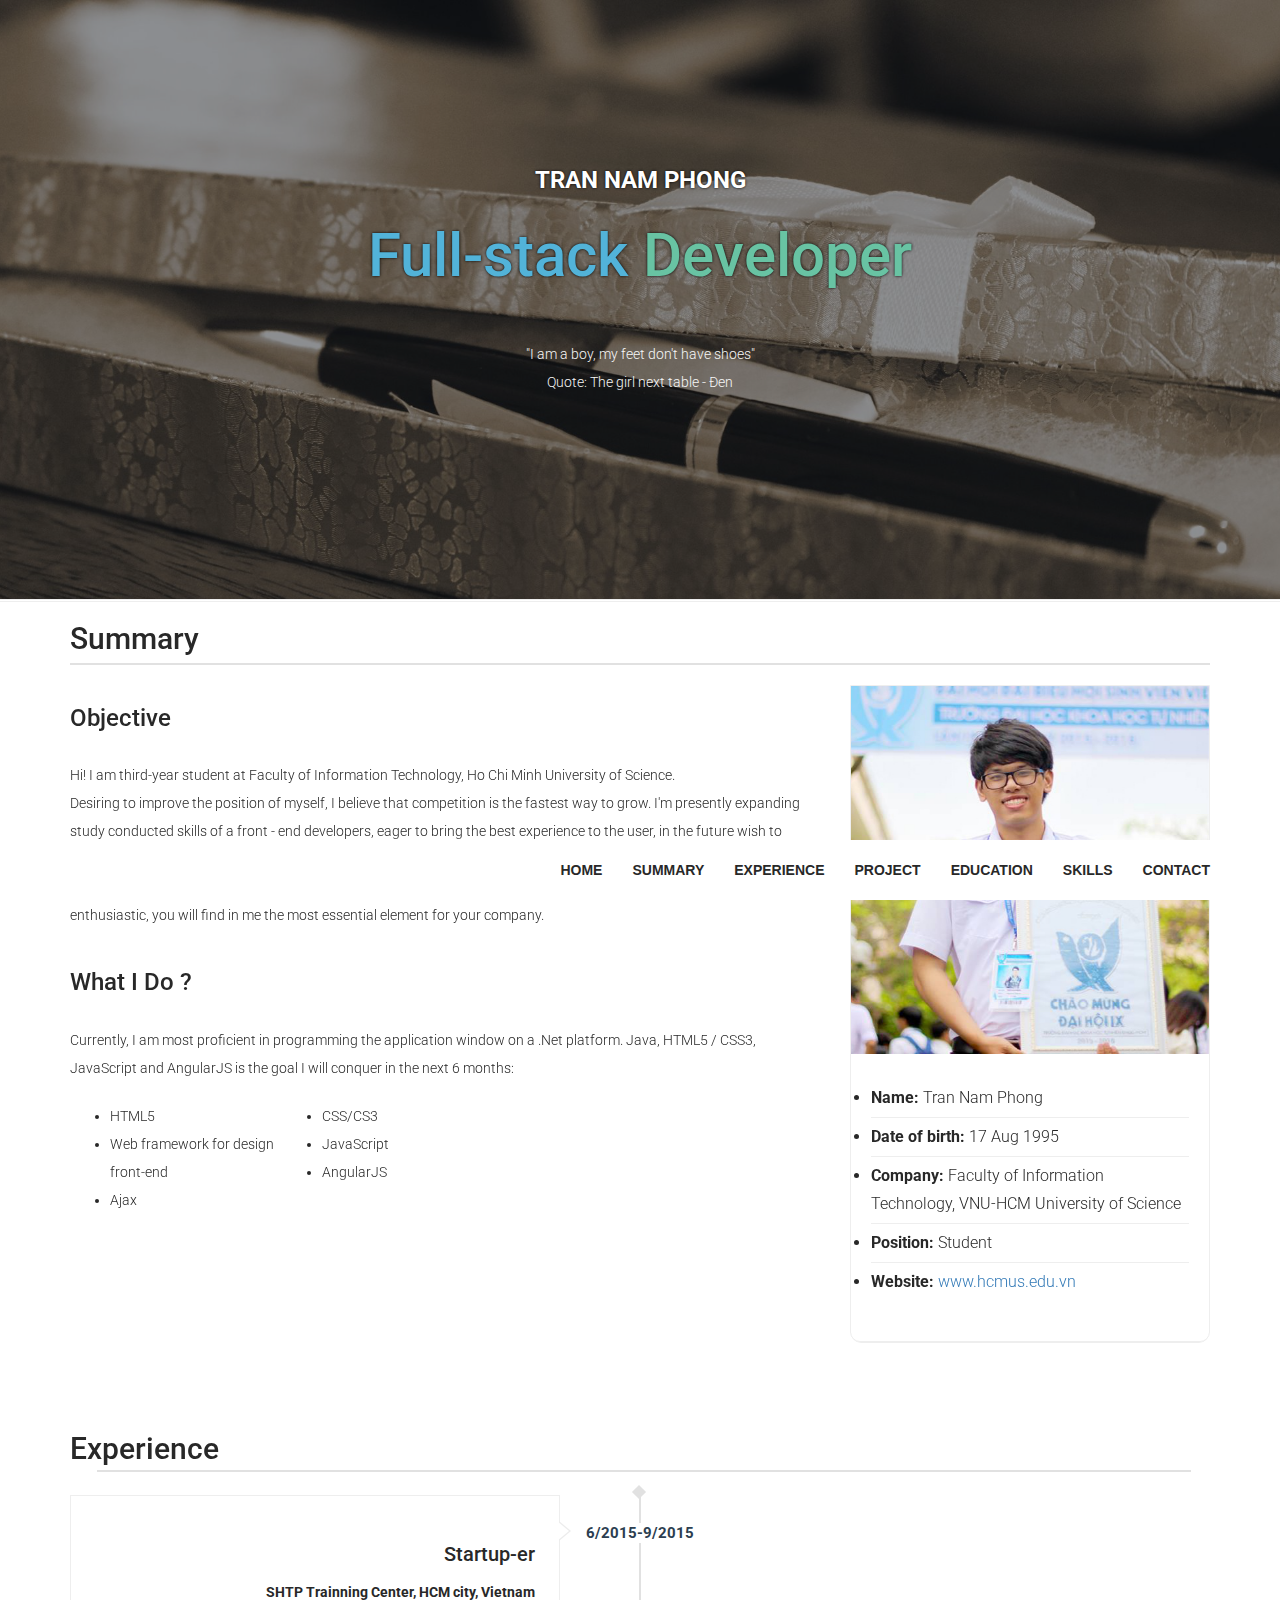
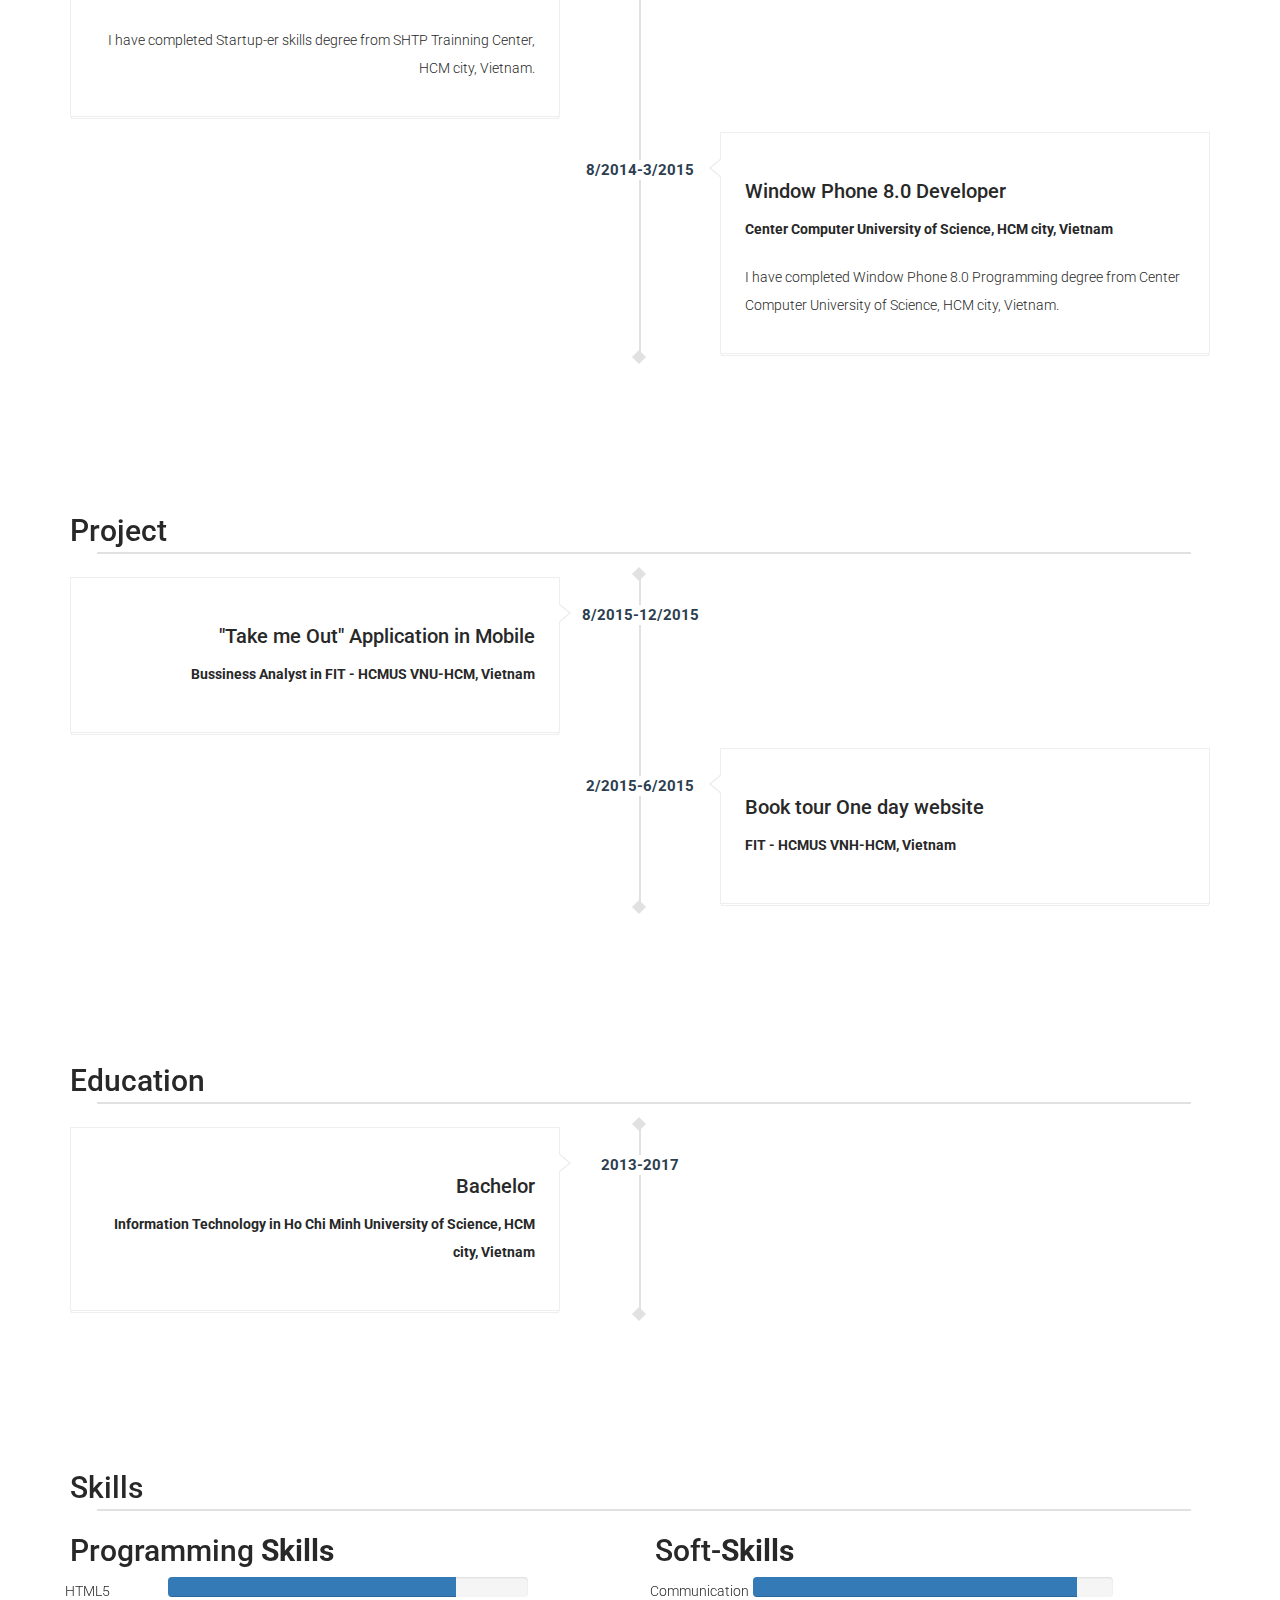
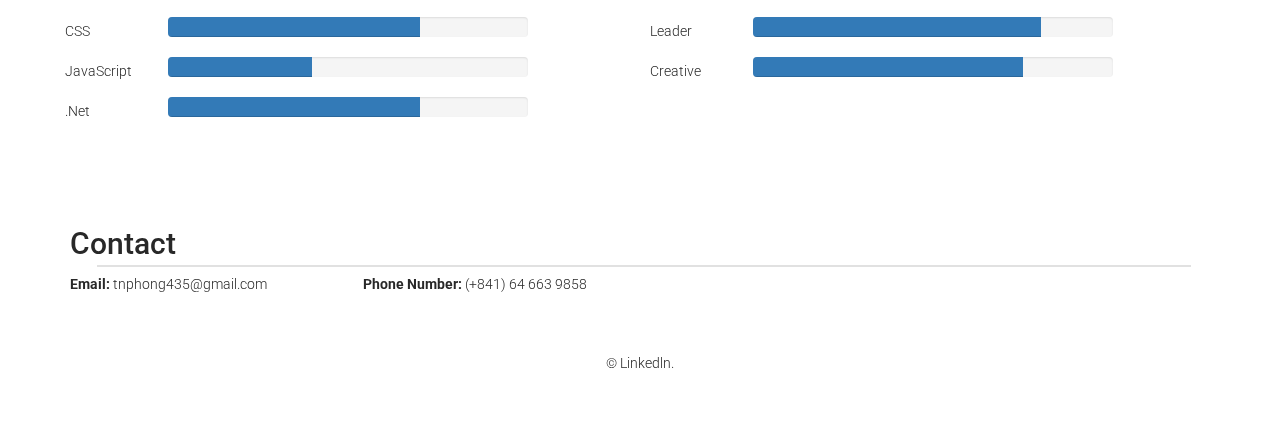
<file: index.html>
﻿<!DOCTYPE html>
<html lang="en">

<head>
	<meta charset="UTF-8">
	<meta name="viewport" content="width=device-width, initial-scale=1.0">
	<meta name="description" content="">
	<meta name="author" content="">

	<title>CV</title>

  <!-- Web Fonts -->
  <link href='http://fonts.googleapis.com/css?family=Roboto:400,300,500,700' rel='stylesheet' type='text/css'>
	<!-- Bootstrap core CSS -->
	<link href="assets/css/bootstrap.min.css" rel="stylesheet" media="screen">
	<!-- Custom styles CSS -->
	<link href="assets/css/style.css" rel="stylesheet" media="screen">
  <!-- Responsive CSS -->
  <link href="assets/css/responsive.css" rel="stylesheet">

  <link rel="shortcut icon" href="assets/images/ico/favicon.ico">
</head>

<body>
	<!-- Home Section -->
	<section id="home" class="tt-fullHeight">
		<div class="intro">
			<div class="intro-sub">TRAN NAM PHONG</div>
			<h1>Full-stack<span> Developer</span></h1>
			<p><br>"I am a boy, my feet don't have shoes"<br>Quote: The girl next table - Đen</p>
	</section><!-- End Home Section -->

	<!-- Navigation -->
	<header class="header">
		<nav class="navbar navbar-custom navbar-fixed-bottom">
			<div class="container">
				<div class="navbar-header">
					<button type="button" class="navbar-toggle" data-toggle="collapse" data-target="#menu">
						<span class="sr-only">Toggle navigation</span>
						<span class="icon-bar"></span>
						<span class="icon-bar"></span>
						<span class="icon-bar"></span>
					</button>
				</div>
				
				<div class="navbar-collapse collapse" id="menu">
					<ul class="nav navbar-nav navbar-right">
						<li><a href="#home">Home</a></li>
						<li><a href="#summary">Summary</a></li>
						<li><a href="#experience">Experience</a></li>
						<li><a href="#project">Project</a></li>
						<li><a href="#education">Education</a></li>
						<li><a href="#skills">Skills</a></li>
						<li><a href="#contact">Contact</a></li>
					</ul>
				</div>
			</div><!-- .container -->
		</nav>
	</header><!-- End Navigation -->


    <!-- About Section -->
	<section id="summary" class="section-padding">
      <div class="container">
	  <div class="summary-tittle">
		<h2>Summary</h2>
		</div>
        <div class="row">
          <div class="col-md-4 col-md-push-8">
            <div class="biography">
              <div class="myphoto">
                <img src="assets/images/avarta.jpg" alt="">
              </div>
              <ul>
                <li><strong>Name:</strong> Tran Nam Phong</li>
                <li><strong>Date of birth:</strong> 17 Aug 1995</li>
                <li><strong>Company:</strong> Faculty of Information Technology, VNU-HCM University of Science</li>
                <li><strong>Position:</strong> Student</li>
                <li><strong>Website: </strong><a href="http://www.hcmus.edu.vn/">www.hcmus.edu.vn</a></li>
              </ul>
            </div>
          </div> <!-- col-md-4 -->

          <div class="col-md-8 col-md-pull-4">
            <div class="short-info">
              <h3>Objective</h3>
              <p>Hi! I am third-year student at Faculty of Information Technology, Ho Chi Minh University of Science.</br>Desiring to improve the position of myself, I believe that competition is the fastest way to grow. I'm presently expanding study conducted skills of a front - end developers, eager to bring the best experience to the user, in the future wish to develop more concrete skills back-end. Mastering the components of a system that I will no longer be limited by that system. The ability to endure high pressure and the concentration are trained for a long time, and is a progressive and enthusiastic, you will find in me the most essential element for your company.</p>
            </div>

            <div class="short-info">
              <h3>What I Do ?</h3>
              <p>Currently, I am most proficient in programming the application window on a .Net platform. Java, HTML5 / CSS3, JavaScript and AngularJS is the goal I will conquer in the next 6 months:</p>

              <ul class="list-check">
                <li>HTML5</li>
                <li>CSS/CS3</li>
                <li>Web framework for design</br>front-end</li>
                <li>JavaScript</li>
                <li>AngularJS</li>
                <li>Ajax</li>
              </ul>
            </div>      
        </div> <!-- /.row -->
      </div> <!-- /.container -->
    </section><!-- End summary Section -->

        <!-- experience Section -->
    <section id="experience" class="experience-section section-padding">
        <div class="container">
            <div class="row">
                <div class="col-md-12">
                    <div class="experience-title">
                        <h2 class="section-title">Experience</h2>
                    </div>
                    <div class="experience">
                        <ul class="timeline">
                            <li>
                                <div class="posted-date">
                                    <span class="month">6/2015-9/2015</span>
                                </div><!-- /posted-date -->

                                <div class="timeline-panel">
                                    <div class="timeline-content">
                                        <div class="timeline-heading">
                                            <h3>Startup-er</h3>
                                            <span>SHTP Trainning Center, HCM city, Vietnam</span>
                                        </div><!-- /timeline-heading -->

                                        <div class="timeline-body">
                                            <p>I have completed Startup-er skills degree from SHTP Trainning Center, HCM city, Vietnam.</p>
                                        </div><!-- /timeline-body -->
                                    </div> <!-- /timeline-content -->
                                </div><!-- /timeline-panel -->
                            </li>

                            <li class="timeline-inverted">
                                <div class="posted-date">
                                    <span class="month">8/2014-3/2015</span>
                                </div><!-- /posted-date -->

                                <div class="timeline-panel">
                                    <div class="timeline-content">
                                        <div class="timeline-heading">
                                            <h3>Window Phone 8.0 Developer</h3>
                                            <span>Center Computer University of Science, HCM city, Vietnam</span>
                                        </div><!-- /timeline-heading -->

                                        <div class="timeline-body">
                                            <p>I have completed Window Phone 8.0 Programming degree from Center Computer University of Science, HCM city, Vietnam.</p>
                                        </div><!-- /timeline-body -->
                                    </div> <!-- /timeline-content -->
                                </div> <!-- /timeline-panel -->
                            </li>
                        </ul>
                    </div>
                </div>
            </div><!-- /row -->
       </div><!-- /.container -->
    </section><!-- End experience Section -->

        <!-- project Section -->
    <section id="project" class="experience-section section-padding">
        <div class="container">
            <div class="row">
                <div class="col-md-12">
                    <div class="experience-title">
                        <h2 class="section-title">Project</h2>
                    </div>
                    <div class="experience">
                        <ul class="timeline">
                            <li>
                                <div class="posted-date">
                                    <span class="month">8/2015-12/2015</span>
                                </div><!-- /posted-date -->

                                <div class="timeline-panel">
                                    <div class="timeline-content">
                                        <div class="timeline-heading">
                                            <h3>"Take me Out" Application in Mobile</h3>
                                            <span>Bussiness Analyst in FIT - HCMUS VNU-HCM, Vietnam</span>
                                        </div><!-- /timeline-heading -->
                                   </div> <!-- /timeline-content -->
                                </div><!-- /timeline-panel -->
                            </li>

                            <li class="timeline-inverted">
                                <div class="posted-date">
                                    <span class="month">2/2015-6/2015</span>
                                </div><!-- /posted-date -->

                                <div class="timeline-panel">
                                    <div class="timeline-content">
                                        <div class="timeline-heading">
                                            <h3>Book tour One day website</h3>
                                            <span>FIT - HCMUS VNH-HCM, Vietnam</span>
                                        </div><!-- /timeline-heading -->
                                   </div> <!-- /timeline-content -->
                                </div> <!-- /timeline-panel -->
                            </li>
                       </ul>
                    </div>
                </div>
            </div><!-- /row -->
       </div><!-- /.container -->
    </section><!-- End project Section -->

        <!-- education Section -->
    <section id="education" class="experience-section section-padding">
        <div class="container">
            <div class="row">
                <div class="col-md-12">
                    <div class="experience-title">
                        <h2 class="section-title">Education</h2>
                    </div>
                    <div class="experience">
                        <ul class="timeline">
                            <li>
                                <div class="posted-date">
                                    <span class="month">2013-2017</span>
                                </div><!-- /posted-date -->

                                <div class="timeline-panel">
                                    <div class="timeline-content">
                                        <div class="timeline-heading">
                                            <h3>Bachelor</h3>
                                            <span>Information Technology in Ho Chi Minh University of Science, HCM city, Vietnam</span>
                                        </div><!-- /timeline-heading -->
                                    </div> <!-- /timeline-content -->
                                </div><!-- /timeline-panel -->
                            </li>
                        </ul>
                    </div>
                </div>
            </div><!-- /row -->
       </div><!-- /.container -->
    </section><!-- End education Section -->
	            
    <!--Skills-->
    <section id="skills" class="skills-section section-padding">
    	<div class="container">
            <h2 class="section-title">Skills</h2>

        	<div class="row">
                <div class="col-sm-6">
                    <h2>Programming <strong>Skills</strong></h2>
                    <div class="row">
                        <div class="col-md-2 skilltitle">HTML5</div>
                        <div class="col-md-8">
                            <div class="progress">
                                <div class="progress-bar" style="width: 80%;">
                                    <span class="sr-only">80% Complete</span>
                                </div>
                            </div>
                        </div>
                    </div>
                    <div class="row">
                        <div class="col-md-2 skilltitle">CSS</div>
                        <div class="col-md-8">
                            <div class="progress">
                                <div class="progress-bar" style="width: 70%;">
                                    <span class="sr-only">70% Complete</span>
                                </div>
                            </div>
                        </div>
                    </div>
                    <div class="row">
                        <div class="col-md-2 skilltitle">JavaScript</div>
                        <div class="col-md-8">
                            <div class="progress">
                                <div class="progress-bar" style="width: 40%;">
                                    <span class="sr-only">40% Complete</span>
                                </div>
                            </div>
                        </div>
                    </div>
                    <div class="row">
                        <div class="col-md-2 skilltitle">.Net</div>
                        <div class="col-md-8">
                            <div class="progress">
                                <div class="progress-bar" style="width: 70%;">
                                    <span class="sr-only">70% Complete</span>
                                </div>
                            </div>
                        </div>
                    </div>      
                </div>
                <div class="col-sm-6">
                    <h2>Soft-<strong>Skills</strong></h2>
                   <div class="row">
                        <div class="col-md-2 skilltitle">Communication</div>
                        <div class="col-md-8">
                            <div class="progress">
                                <div class="progress-bar" role="progressbar" aria-valuenow="90" aria-valuemin="0" aria-valuemax="100" style="width: 90%;">
                                    <span class="sr-only">90% Complete</span>
                                </div>
                            </div>
                        </div>
                    </div>
                    <div class="row">
                        <div class="col-md-2 skilltitle">Leader</div>
                        <div class="col-md-8">
                            <div class="progress">
                                <div class="progress-bar" role="progressbar" aria-valuenow="80" aria-valuemin="0" aria-valuemax="100" style="width: 80%;">
                                    <span class="sr-only">80% Complete</span>
                                </div>
                            </div>
                        </div>
                    </div>
                    <div class="row">
                        <div class="col-md-2 skilltitle">Creative</div>
                        <div class="col-md-8">
                            <div class="progress">
                                <div class="progress-bar" role="progressbar" aria-valuenow="75" aria-valuemin="0" aria-valuemax="100" style="width: 75%;">
                                    <span class="sr-only">75% Complete</span>
                                </div>
                            </div>
                        </div>
                    </div>
                </div>
            </div>
        </div>        
    </section>

    <!-- Contact Section -->
    <section id="contact" class="contact-section section-padding">
      <div class="container">
        <h2 class="section-title">Contact</h2>

        <div class="row">
          <div class="col-md-6">
            <div class="row center-xs">
              <div class="col-sm-6">
                <strong>Email:</strong>
                  tnphong435@gmail.com
              </div>

              <div class="col-sm-6">
                <div class="contact-number">
                  <strong>Phone Number:</strong>
                  (+841) 64 663 9858<br>
                </div>
            </div>

          <div class="row">
            <div class="col-sm-12">
              <div class="location-map">
                <div id="mapCanvas" class="map-canvas"></div>
              </div>
            </div>
          </div>

          </div>
        </div><!-- /.row -->
      </div><!-- /.container -->
    </section><!-- End Contact Section -->


	<!-- Footer Section -->
    <footer class="footer-wrapper">
      <div class="container">
        <div class="row">
          <div class="col-md-12">
            <div class="copyright text-center">
              <p>&copy; Linkedln.</p>
            </div>
          </div>
        </div>
      </div>
    </footer><!-- End Footer Section -->


	<!-- Javascript files -->
	<script src="assets/js/bootstrap.min.js"></script>
</body>
</html>
</file>
<file: assets/css/style.css>
body{
    font-family: 'Roboto', sans-serif;
    line-height: 28px;
    font-weight: 300;
    font-size: 14px;
    color:#282828;
    background-color: #fff;
    -webkit-text-size-adjust: 100%;
    -webkit-font-smoothing: antialiased !important;
}

body, html{
    overflow-x:hidden;
}

.section-padding {
	padding: 20px 0 50px;
	position: relative;
}

.section-padding:before{
	content: "";
	position: absolute;
    height: 2px;
	width: 85.5%;
    background-color: #e1e1e1;
	left: 97px;
	bottom: -80px;
}

.tt-fullHeight{
        height: 600px !important;
}

#home {
	background: url(../images/home.jpg) no-repeat center center;
    background-attachment: fixed;
	background-color: #222;
	background-size: cover;
	padding: 0;
	position: relative;
}

#home:before {
	content: "";
	background-color: rgba(26, 30, 35, 0.5);
	position: absolute;
	top: 0;
	left: 0;
	width: 100%;
	height: 100%;
}

.intro {
	position: absolute;
	width: 100%;
	top: 50%;
	left: 0;
	text-align: center;
	-webkit-transform: translate(0%, -50%);
	   -moz-transform: translate(0%, -50%);
		-ms-transform: translate(0%, -50%);
		 -o-transform: translate(0%, -50%);
			transform: translate(0%, -50%);
	padding: 0 15px;
}

.intro h1{
	font-size: 60px;
	line-height: 80px;
	margin-bottom: 16px;
	text-shadow: 0px 0px 3px black;
	color: #52b3d9;
}
.intro h1 span{
	color: #68c3a3;
}
.intro p{
	color: #f7f7f7;
	margin-bottom: 40px;
}

.intro-sub {
	color: #fff;
	font-size: 24px;
	line-height: 32px;
	font-weight: 700;
	text-transform: uppercase;
	text-shadow: 0px 0px 3px black;
	display: block;
	margin-bottom: 20px;
}

/*Navigation*/

.header {
    border-bottom: 1px solid #eee;
    position: relative;
    width: 100%;
    z-index: 998;
    padding-bottom: 1px;
    background: #fff;
}

.header::before {
    border-bottom:1px solid #eee;
    width: 100%;
    position: absolute;
    content: "";
    height: 2px;
    bottom: 1px;
    left: 0;
}

.navbar-custom {
    border: 0;
    border-radius: 0;
    margin: 0;
    text-transform: uppercase;
    font-family: 'Roboto Condensed', sans-serif;
}


.navbar-custom,
.navbar-custom .dropdown-menu {
    background: #fff;
    padding: 0;
}

.navbar-custom ul li a span{
    margin-left:5px;
}

.navbar-custom .dropdown-menu {
    margin-top:10px;
    display: block;
    visibility: hidden;
    opacity:0;
    border: 1px solid #ddd;
    border-top: 2px solid #68c3a3;
    border-radius: 0;
    border-bottom: 3px double #ddd;
    background-color: #FFFFFF;
    -webkit-transition:all 400ms;
    -moz-transition:all 400ms;
    -o-transition:all 400ms;
    transition:all 400ms;
}

.navbar-right .dropdown-menu {
  right: auto;
  left: 0;
}
.navbar-custom .navbar-nav > li:hover .dropdown-menu{
    display: block;
    opacity:1;
    visibility: visible;
    margin-top:-2px;
}

.navbar-custom .navbar-nav > li > a{
    color: #282828;
    font-size: 14px;
    font-weight: 700;
    padding-top: 20px;
    padding-bottom: 20px;
    text-transform: uppercase;
}

.navbar-custom .dropdown-menu > li{
    border-bottom: 1px solid #F0F0F0;
}

.navbar-custom .dropdown-menu > li:last-child{
    border-bottom: 0;
}

.navbar-custom .dropdown-menu > li > a {
    padding: 10px 20px;
    color: #282828;
    font-size: 14px;
    font-weight: 700;
}

.navbar-custom .nav li.active,
.navbar-custom .nav li a:hover,
.navbar-custom .nav li a:focus,
.navbar-custom .navbar-nav > li.active > a {
    background: none;
    outline: 0;
    color: #68c3a3;
}

.navbar-custom .navbar-brand {
    font-weight: 700;
    font-size: 18px;
}

.navbar-custom .nav .open > a,
.navbar-custom .dropdown-menu > li > a:hover,
.navbar-custom .dropdown-menu > li > a:focus {
    background: #f5f5f5;
}

.navbar-custom .navbar-toggle .icon-bar {
    background: #222;
}


/*Section summary*/
.summary-tittle{
	bottom:20px;
	position: relative;
}

.summary-tittle:before{
	content: "";
	position: absolute;
    height: 2px;
	width: 100%;
    background-color: #e1e1e1;
	left: 0px;
	bottom: -10px;
}

.short-info {
    margin-bottom: 40px;
}

.short-info h3 {
    margin-bottom: 30px;
}

.short-info ul {
    margin-top: 10px;
    display:inline-block;
}
.short-info ul li {
    width: 50%;
    float: left;
}

.biography{
    border-bottom-left-radius: 10px;
    border-bottom-right-radius: 10px;
    border:1px solid #EEEEEE;
    position: relative;
}

.biography::after{
    content: "";
    border-bottom: 1px solid #EEEEEE;
    position: absolute;
    bottom: -2px;
    width: 100%;
    border-radius: 10px;
    height: 20px;
}

.myphoto img{
    height: 368px;
	position: relative;
    z-index: -1;
}

.biography ul{
    padding:25px 20px 30px;
}

.biography ul li{
    padding:5px 0;
    font-size: 16px;
    border-bottom:1px solid #EEEEEE;
}

.biography ul li:last-child{
    border-bottom:0;
}

/*experience Section*/

/*Timeline*/
.experience-section > div > div{
    margin-bottom: 60px;
}
.experience-section > div > div:nth-of-type(2){
    margin-bottom: 0;
}
.experience-title{
    margin-bottom: 30px;
}
.timeline {
    position: relative;
    padding: 0;
    list-style: none;
}

.experience{
    position: relative;
}

.experience:before{
    content: "";
    position: absolute;
    top: -8px;
    width: 10px;
    height: 10px;
    background-color: #e1e1e1;
    left: 50%;
    margin-left: -6px;
    -webkit-transform: rotate(45deg);
       -moz-transform: rotate(45deg);
        -ms-transform: rotate(45deg);
         -o-transform: rotate(45deg);
            transform: rotate(45deg);
}

.experience:after{
    content: "";
    position: absolute;
    bottom: -8px;
    width: 10px;
    height: 10px;
    background-color: #e1e1e1;
    left: 50%;
    margin-left: -6px;
    -webkit-transform: rotate(45deg);
       -moz-transform: rotate(45deg);
        -ms-transform: rotate(45deg);
         -o-transform: rotate(45deg);
            transform: rotate(45deg);
}

.timeline:before {
    content: "";
    position: absolute;
    top: 0;
    bottom: 0;
    width: 2px;
    margin-left: -1.5px;
    background-color: #e1e1e1;
}

.timeline>li {
    position: relative;
    margin-bottom: 50px;
    min-height: 50px;
}

.timeline>li:before,
.timeline>li:after {
    content: " ";
    display: table;
}

.timeline>li:after {
    clear: both;
}

.timeline>li .timeline-panel {
    float: left;
    position: relative;
    width: 100%;
}

.timeline-content{
    padding:5px 20px 0 20px;
}

.timeline>li .timeline-panel:before {
    right: auto;
    left: -15px;
    border-right-width: 15px;
    border-left-width: 0;
}

.timeline>li .timeline-panel:after {
    right: auto;
    left: -14px;
    border-right-width: 14px;
    border-left-width: 0;
}

.timeline>li .posted-date {
    position: relative;
    text-align: center;
    background-color: #fff;
    left: 20px;
}


.timeline>li .posted-date .month {
    font-size: 15px;
    line-height: 20px;
    font-weight: 700;
    display: block;
    color: #2c3e50;
    top: 0;
    float: left;
}

.timeline>li.timeline-inverted>.timeline-panel {
    float: right;
    text-align: left;
}

.timeline>li.timeline-inverted>.timeline-panel:before {
    right: auto;
    left: -15px;
    border-right-width: 15px;
    border-left-width: 0;
}

.timeline>li.timeline-inverted>.timeline-panel:after {
    right: auto;
    left: -14px;
    border-right-width: 14px;
    border-left-width: 0;
}

.timeline>li:last-child {
    margin-bottom: 0;
}

.timeline-heading h3 {
    font-size: 20px;
    line-height: 28px;
}
.timeline-heading span{
    display: block;
    font-weight: 700;
    margin-bottom: 20px;
}

.timeline:before {
    left: 50%;
}

.timeline>li {
    margin-bottom: 15px;
    min-height: 100px;
}

.timeline>li .posted-date {
    position: absolute;
    text-align: center;
    background-color: #fff;
}

.timeline>li .timeline-panel {
    float: left;
    width: 43%;
    text-align: right;
    border: 1px solid #eee;
    position: relative;
}

.timeline-content{
    position: relative;
    padding: 24px;
    background-color: #fff;
    -webkit-transition:all 400ms;
    -moz-transition:all 400ms;
    -o-transition:all 400ms;
    transition: all 400ms;
}

.timeline-content::after{
    border: 1px solid #eee;
    width: 100%;
    position: absolute;
    content: "";
    bottom: -3px;
    height:10px;
    left: 0;
    z-index: -1;
}

.timeline>li .timeline-content:hover {
    background: #68c3a3;
    color: #fff;
}

.timeline>li .timeline-panel::before,
.timeline>li.timeline-inverted .timeline-panel::before {
    content: "";
    top: 25px;
    position: absolute;
    border-top: 10px solid transparent;
    border-bottom: 10px solid transparent;
}
.timeline>li .timeline-panel::before {
    left: 100%;
    border-left: 12px solid #ECECEC;
    -webkit-transition:all 400ms;
    -moz-transition:all 400ms;
    -o-transition:all 400ms;
    transition: all 400ms;
}
.timeline>li .timeline-panel:hover::before {
    border-left: 12px solid #68c3a3;
}

.timeline>li.timeline-inverted .timeline-panel::before {
    right: 100%;
    border-right: 12px solid #ECECEC;
    -webkit-transition:all 400ms;
    -moz-transition:all 400ms;
    -o-transition:all 400ms;
    transition: all 400ms;
}
.timeline>li.timeline-inverted .timeline-panel:hover::before {
    border-right: 12px solid #68c3a3;
    border-left: 0;
}

.timeline>li .timeline-panel::after,
.timeline>li.timeline-inverted .timeline-panel::after {
    content: "";
    top: 25px;
    position: absolute;
    border-top: 10px solid transparent;
    border-bottom: 10px solid transparent;
}
.timeline>li .timeline-panel::after {
    left: 100%;
    margin-left: -2px;
    border-left: 12px solid #FFFFFF;
    -webkit-transition:all 400ms;
    -moz-transition:all 400ms;
    -o-transition:all 400ms;
    transition: all 400ms;
}
.timeline>li .timeline-panel:hover::after {
    border-left: 12px solid #68c3a3;
}

.timeline>li.timeline-inverted .timeline-panel::after {
    right: 100%;
    margin-right:-2px;
    border-right: 12px solid #FFFFFF;
    -webkit-transition:all 400ms;
    -moz-transition:all 400ms;
    -o-transition:all 400ms;
    transition: all 400ms;
}
.timeline>li.timeline-inverted .timeline-panel:hover::after {
    border-right: 12px solid #68c3a3;
    border-left: 0;
}

.timeline>li .posted-date {
    left: 50%;
    width: 120px;
    margin-left: -60px;
    margin-top: 28px;
}
.timeline>li .posted-date .month {
    float: none;
}

.row > div .skilltitle{
	padding-left: 10px;
	padding-top: -10px;
}
</file>
<file: assets/css/responsive.css>
/* Extra small devices (phones, less than 768px) */
@media (max-width : 766px) {
	.intro h1 {
		font-size: 40px;
		line-height: 40px;
	}

	.social-icons ul{
		margin-left: 0;
	}

	.social-icons li{
		padding:0;
	}

	.social-icons a i{
		margin:0 5px;
	}

	.mouse-icon{
		display:none;
	}

	.navbar-custom .navbar-brand,
	.navbar-custom .navbar-nav > li > a,
	.navbar-custom .navbar-nav .dropdown-menu > li > a {
		padding:10px 15px;
	}

	.navbar-custom .dropdown-menu{
		margin-left: 20px;
	}

	/*about me section*/
	.biography {
		margin-top: 20px;
		margin-bottom: 45px;
	}

	ul.list-check li {
		width: 100%;
	}

	.download-button .btn{
		margin-bottom: 20px;
	}


	/*resume*/
	.resume:before,
	.resume:after{
		left:1px;
	}

	/*skill section*/
	.skill-title h3 {
		font-size: 12px;
	}

	/*facts section*/
	.count-wrap i {
		font-size: 40px;
	}

	.count-wrap h3 {
		font-size: 30px;
		line-height: 16px;
	}

	.count-wrap p {
		font-size: 10px;
		font-weight: 400;
		line-height: 18px;
	}

	.count-wrap > div{
		margin-bottom: 40px;
	}

	#filter li{
		margin-bottom: 20px;
	}

	/*blog section*/
	.blog-post-wrapper {
		margin-bottom: 40px;
	}

	/*hire us section*/
	.hire-section h2 {
		line-height: 40px;
	}

	/*contact section*/
	.contact-form {
		margin-bottom: 40px;
	}

	.contact-section div > i {
		float: none;
		margin-right: 0;
	}
	.center-xs {
		text-align: center;
	}

	/*service*/
	.service-wrap > div{
		margin-bottom:100px;
	}

	.service-wrap > div:nth-child(4){
		margin-bottom:0;
	}

	/*HOME TWO*/
	#homeTwo:before{
		width:100%;
	}

	.personal-info{
		text-align: center;
		padding:0 15px;
	}

	.personal-info h1{
		font-size: 40px;
		line-height: 50px;
	}

	.personal-info .intro-sub{
		font-size: 18px;
  		line-height: 20px;
	}

	.personal-info p{
		line-height: 20px;
		margin-bottom: 20px;
	}

	.personal-info .my-signature {
	  	display: none;
	}

	.personal-info .download-button a{
		padding: 5px 10px;
  		font-size: 15px;
  		margin-right: 0;
	}
}

/* Landscape Mobile */
@media only screen and (min-width : 480px) and (max-width : 767px) {
	.intro h1 {
		font-size: 60px;
		line-height: 80px;
	}
	
	.social-icons ul{
		margin-left: -5px;
	}

	.social-icons li{
		padding:0 5px;
	}

	.social-icons a i{
		margin:0 7px;
	}

	.mouse-icon{
		display:none;
	}

	.navbar-custom .navbar-brand,
	.navbar-custom .navbar-nav > li > a,
	.navbar-custom .navbar-nav .dropdown-menu > li > a {
		padding:10px 15px;
	}

	.navbar-custom .dropdown-menu{
		margin-left: 20px;
	}

	/*about me section*/
	.biography {
		margin-top: 20px;
		margin-bottom: 45px;
	}

	ul.list-check li {
		width: 50%;
	}


	/*resume*/
	.resume:before,
	.resume:after{
		left:1px;
	}

	/*skill section*/
	.skill-title h3 {
		font-size: 12px;
	}

	/*facts section*/
	.count-wrap i {
		font-size: 64px;
	}

	.count-wrap h3 {
		font-size: 50px;
		line-height: 28px;
	}

	.count-wrap p {
		font-size: 18px;
		font-weight: 700;
		line-height: 28px;
	}

	.count-wrap > div{
		margin-bottom: 40px;
	}

	/*blog section*/
	.blog-post-wrapper {
		margin-bottom: 40px;
	}

	/*hire us section*/
	.hire-section h2 {
		line-height: 40px;
	}

	/*contact section*/
	.contact-form {
		margin-bottom: 40px;
	}

	.contact-section .map-icon, 
	.contact-section .mobile-icon {
		float: none;
	}
	.center-xs {
		text-align: center;
	}

	/*service*/
	.service-wrap > div{
		margin-bottom:100px;
	}

	.service-wrap > div:nth-child(4){
		margin-bottom:0;
	}

	/*HOME TWO*/
	#homeTwo:before{
		width:100%;
	}

	.personal-info{
		text-align: center;
		padding:0 15px;
	}

	.personal-info h1{
		font-size: 60px;
  		line-height: 80px;
	}

	.personal-info .intro-sub{
		font-size: 24px;
		line-height: 32px;
	}

	.personal-info p{
		font-size: 14px;
		line-height: 28px;
	}

	.personal-info .my-signature {
	    margin-bottom: 45px;
	    display: block;
	}

	.personal-info .download-button a{
		padding: 14px 20px;
  		font-size: 14px;
  		margin-right: 20px;
	}


}


/* Small devices (tablets, 768px and up) */
@media (min-width : 768px) and (max-width : 991px) {
	.navbar-custom .navbar-brand{
		padding: 10px 15px;
	}

	.navbar-custom .navbar-nav > li > a, 
	.navbar-custom .navbar-nav .dropdown-menu > li > a{
		font-size: 12px;
		padding: 15px;
	}

	/*about me section*/
	.biography {
		margin-top: 20px;
		margin-bottom: 45px;
	}

	/*resume*/
	.resume:before,
	.resume:after{
		left:0px;
	}

	/*skill section*/
	.skill-title h3 {
		font-size: 14px;
	}

	/*blog section*/
	.blog-post-wrapper {
		margin-bottom: 40px;
	}

	.entry-meta ul li{
		padding: 0 5px;
	}

	/*contact section*/
	.contact-form {
		margin-bottom: 40px;
	}

	.contact-section .map-icon, 
	.contact-section .mobile-icon {
		float: left;
	}
	.center-xs {
		text-align: left;
	}


	.portfolio-item{
		min-height: 162px;
	}

	/*service*/
	.service-wrap > div{
		margin-bottom:100px;
	}

	.service-wrap > div:nth-child(3),
	.service-wrap > div:nth-child(4){
		margin-bottom:0;
	}

	/*HOME TWO*/
	#homeTwo:before{
		width:100%;
	}

	.personal-info{
		text-align: center;
		padding:0 15px;
	}


}




/* Medium devices (desktops, 992px and up) */
@media (min-width : 992px) and (max-width : 1199px) {

	.portfolio-item{
		min-height: 150px;
	}
	.download-button a{
		margin-right: 10px;
	}

}


/* Large devices (large desktops, 1200px and up) */
@media (min-width : 1200px) and (max-width : 1279px) {

}

/* Large devices (large desktops, 1280px and up) */
@media screen and (min-width:1280px) and (max-width:1599px) {
	
}

/* Extra Large devices (large desktops, 1600px and up) */
@media screen and (min-width:1600px) and (max-width:1920px) {
	.personal-info{
		padding-right:180px;
	}
}
</file>
